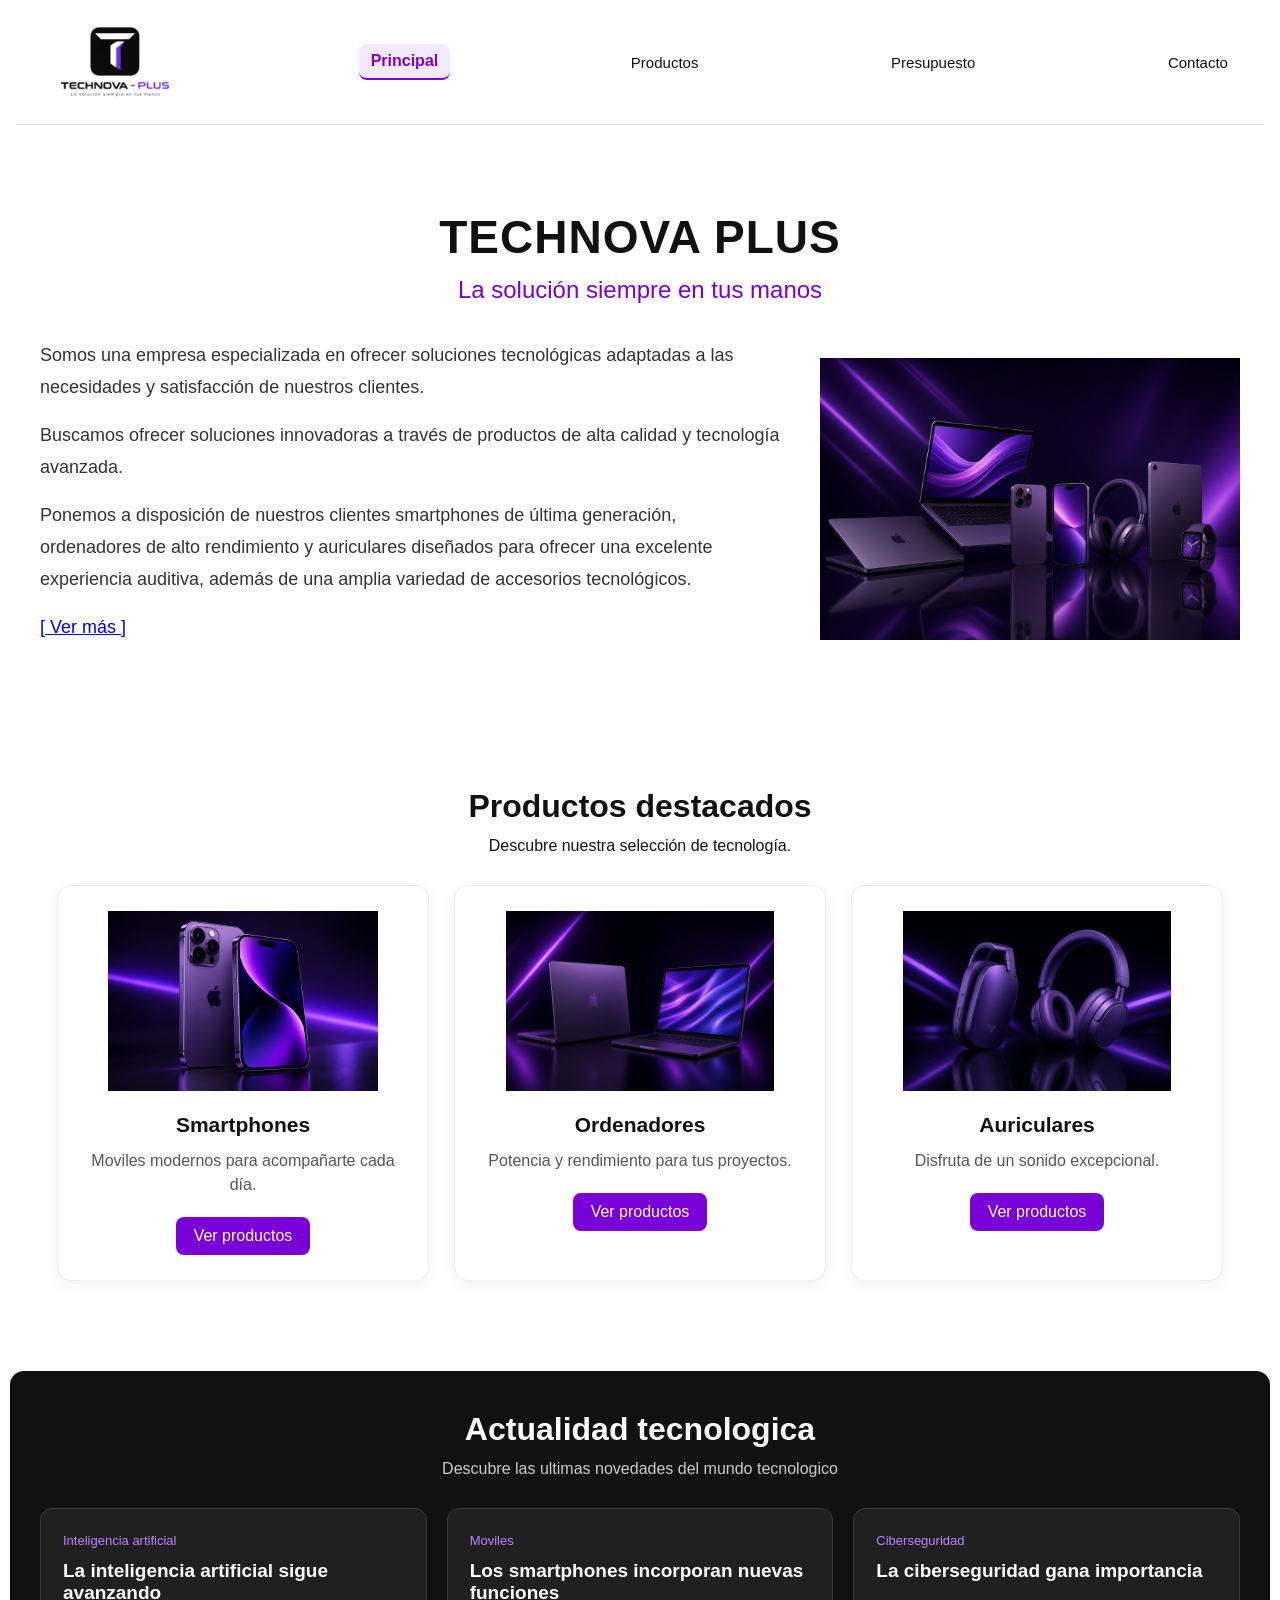
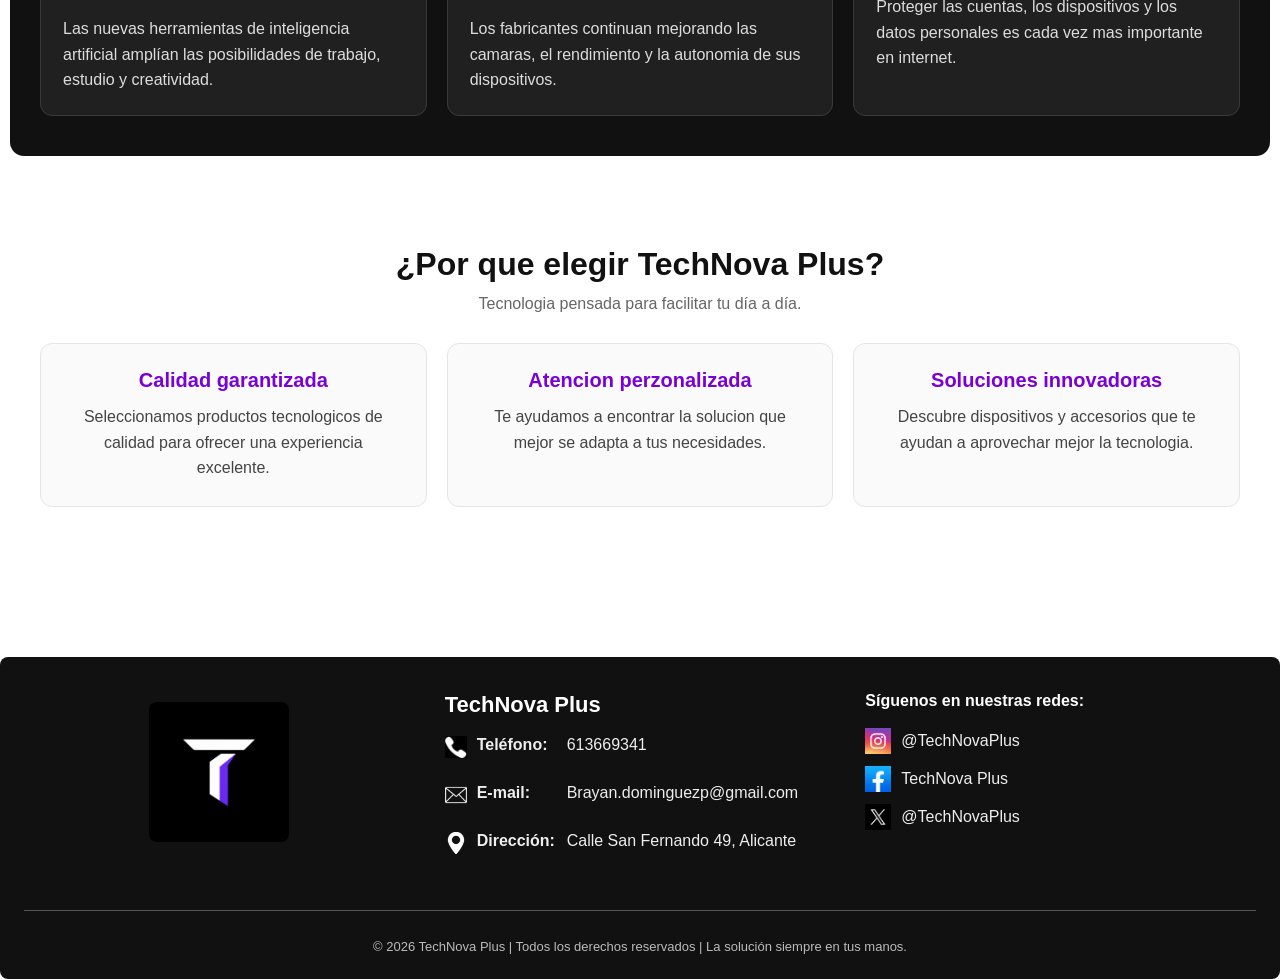
<file: index.html>
<!DOCTYPE html>
<html lang="es">
<head>
    <meta charset="UTF-8">
    <meta name="viewport" content="width=device-width, initial-scale=1.0">
    <link rel="stylesheet" href="./css/style.css">
    <!-- FAVICON -->
    <link rel="icon" type="image/png" href="./favicon/favicon-96x96.png" sizes="96x96" />
    <link rel="icon" type="image/svg+xml" href="./favicon/favicon.svg" />
    <link rel="shortcut icon" href="./favicon/favicon.ico" />
    <link rel="apple-touch-icon" sizes="180x180" href="./favicon/apple-touch-icon.png" />
    <link rel="manifest" href="./favicon/site.webmanifest" />
    <title>TechNova Plus</title>
</head>
<body>
    <header>
        <div class="head">
            <a href="./index.html"><img src="./images/image.png" alt="Logo" class="logo linea" width="1536px" height="1024px"></a>
                <a class="link linea active" href="#">Principal</a>
                <a class="link linea" href="./views/productos.html">Productos</a>
                <a class="link linea" href="./views/presupuesto.html">Presupuesto</a>
                <a class="contacto linea" href="./views/contacto.html">Contacto</a>
        </div>
    </header>
    <main>
        <div class="general">
            <div class="titulo">
                <h1>TECHNOVA PLUS</h1>
                <p>La solución siempre en tus manos</p>
            </div>
            <div class="box-uno">
                <div class="texto-inicio">
                    <p>
                        Somos una empresa especializada en ofrecer soluciones tecnológicas adaptadas a las necesidades y satisfacción de nuestros clientes.
                    </p>
                    <p>
                        Buscamos ofrecer soluciones innovadoras a través de productos de alta calidad y tecnología avanzada.
                    </p>
                    <p>
                        Ponemos a disposición de nuestros clientes smartphones de última generación, ordenadores de alto rendimiento y auriculares diseñados para ofrecer una excelente experiencia auditiva, además de una amplia variedad de accesorios tecnológicos.
                    </p>
                    <p>
                        <a href="./views/productos.html">[ Ver más ]</a>
                    </p>
                </div>
                <img src="./images/tarjetas-promociones/todoproductos.JPG" alt="imagen.compu" width="1168px" height="784px" id="compu">
            </div>
        </div>
        <section class="productos-destacados">
            <h2> Productos destacados </h2>
            <p class="subtitulo-producto"> Descubre nuestra selección de tecnología.</p>

            <div class="contenedor-productos">
                <article class="tarjeta-producto">
                    <img src="./images/tarjetas-promociones/smartphones.PNG" alt="Smartphone de última generación" width="1536px" height="1024px">
                    <h3>Smartphones</h3>
                    <p>Moviles modernos para acompañarte cada día.</p>
                    <a href="./views/productos.html">Ver productos</a>
                </article>

                <article class="tarjeta-producto">
                    <img src="./images/tarjetas-promociones/ordenadores.JPG" alt="Ordenador portatil" width="1168px" height="784">
                    <h3>Ordenadores</h3>
                    <p>Potencia y rendimiento para tus proyectos.</p>
                    <a href="./views/productos.html">Ver productos</a>
                </article>

                <article class="tarjeta-producto">
                    <img src="./images/tarjetas-promociones/auriculares.JPG" alt="Auriculares inalambricos" width="1168px" height="784">
                    <h3>Auriculares</h3>
                    <p>Disfruta de un sonido excepcional.</p>
                    <a href="./views/productos.html">Ver productos</a>
                </article>
            </div>
        </section>
        <!-- SECCION DE NOTICIAS TECNOLOGICAS-->
        <section class="noticias">
            <h2>Actualidad tecnologica</h2>
            <p class="subtitulo-noticias">Descubre las ultimas novedades del mundo tecnologico</p>
            <div id="contenedor-noticias">
                <p>Cargando noticias...</p>
            </div>
        </section>
        <!-- SECCION DE VENTAJAS DE TECHNOVA PLUS. -->
        <section class="ventajas">
            <h2>¿Por que elegir TechNova Plus?</h2>
            <p class="subtitulo-ventajas">Tecnologia pensada para facilitar tu día a día.</p>

            <div class="contenedor-ventajas">
                <article class="tarjeta-ventajas">
                    <h3> Calidad garantizada </h3>
                    <p> Seleccionamos productos tecnologicos de calidad para ofrecer una experiencia excelente.</p>
                </article>
                <article class="tarjeta-ventajas">
                    <h3> Atencion perzonalizada </h3>
                    <p> Te ayudamos a encontrar la solucion que mejor se adapta a tus necesidades.</p>
                </article>
                <article class="tarjeta-ventajas">
                    <h3> Soluciones innovadoras </h3>
                    <p> Descubre dispositivos y accesorios que te ayudan a aprovechar mejor la tecnologia.</p>
                </article>
            </div>
        </section>
    </main>
    <footer>
        <div class="pie">
            <div class="foot-up">
                <div class="izq">
                    <a href="./index.html"> <img src="./images/logo.PNG" alt="Logo" class="logo-footer" width="1254px" height="1254px"></a>
                </div>
                <div class="centro">
                    <ul  class="list-foot">
                        <li><h3>TechNova Plus</h3></li>
                        <li id="lista">
                            <a href="tel:613669341" class="glob">
                                <img src="./images/redes/telee.JPG" alt="telefono" class="logitos" width="1496px" height="1488px">
                                <h4 class="titu">Teléfono:</h4> 
                                <p class="parrafo">613669341</p>
                                
                            </a>
                        </li>
                        <li>
                            
                            <a href="mailto:brayan.dominguezp@gmail.com?subject=Consulta%20sobre%20productos&body=Hola,%20quiero%20más%20información." class="glob">
                                <img src="./images/redes/correo.webp" alt="e-mail" class="logitos" width="512px" height="512px">
                                <h4 class="titu">E-mail:</h4>
                                <p class="parrafo">Brayan.dominguezp@gmail.com</p>
                            </a> 
                        </li>
                        <li>
                            <a href="https://www.google.com/maps/place/C.+San+Fernando,+49,+03001+Alicante/@38.342463,-0.4889284,17z/data=!3m1!4b1!4m6!3m5!1s0xd6237b3653ea463:0x8f5c2384a99febe0!8m2!3d38.342463!4d-0.4863535!16s%2Fg%2F11q2nf20kf?entry=ttu&g_ep=EgoyMDI2MTAyMC4wIKXMDSoASAFQAw%3D%3D" class="glob">
                                <img src="./images/redes/ubi.webp"  alt="Direccion" class="logitos" width="349px" height="350px">
                                <h4 class="titu">Dirección:</h4> 
                                <p class="parrafo">Calle San Fernando 49, Alicante</p>
                            </a>
                        </li>
                    </ul>
                </div>
                <div class="redes">
                    <ul class="list-foot">
                        <li> <h4>Síguenos en nuestras redes: </h4></li>
                        <li> 
                            <a href="https://Instagram.com" class="glob">
                                <img src="./images/redes/ig.png" alt="Instagram" class="logitos-dos" width="225px" height="225px"> 
                                <p class="count">@TechNovaPlus</p>
                            </a> 
                        </li>
                        <li> 
                            <a href="https://Facebook.com" class="glob"> 
                                <img src="./images/redes/face.png" alt="Facebook" class="logitos-dos" width="225px" height="224px">
                                <p class="count">TechNova Plus </p> 
                            </a>  
                        </li>
                        <li> 
                            <a href="https://x.com" class="glob"> 
                                <img src="./images/redes/x.png" alt="X" class="logitos-dos" width="225px" height="225px">
                                <p class="count">@TechNovaPlus</p>
                            </a>  
                        </li>
                    </ul>
                </div>
            </div>
            <div class="foot-down">
                <p >© 2026 TechNova Plus | Todos los derechos reservados | La solución siempre en tus manos.</p>
            </div>
        </div>
    </footer>   
    <script src="./js/pag-index.js"></script>
</body>
</html>
</file>
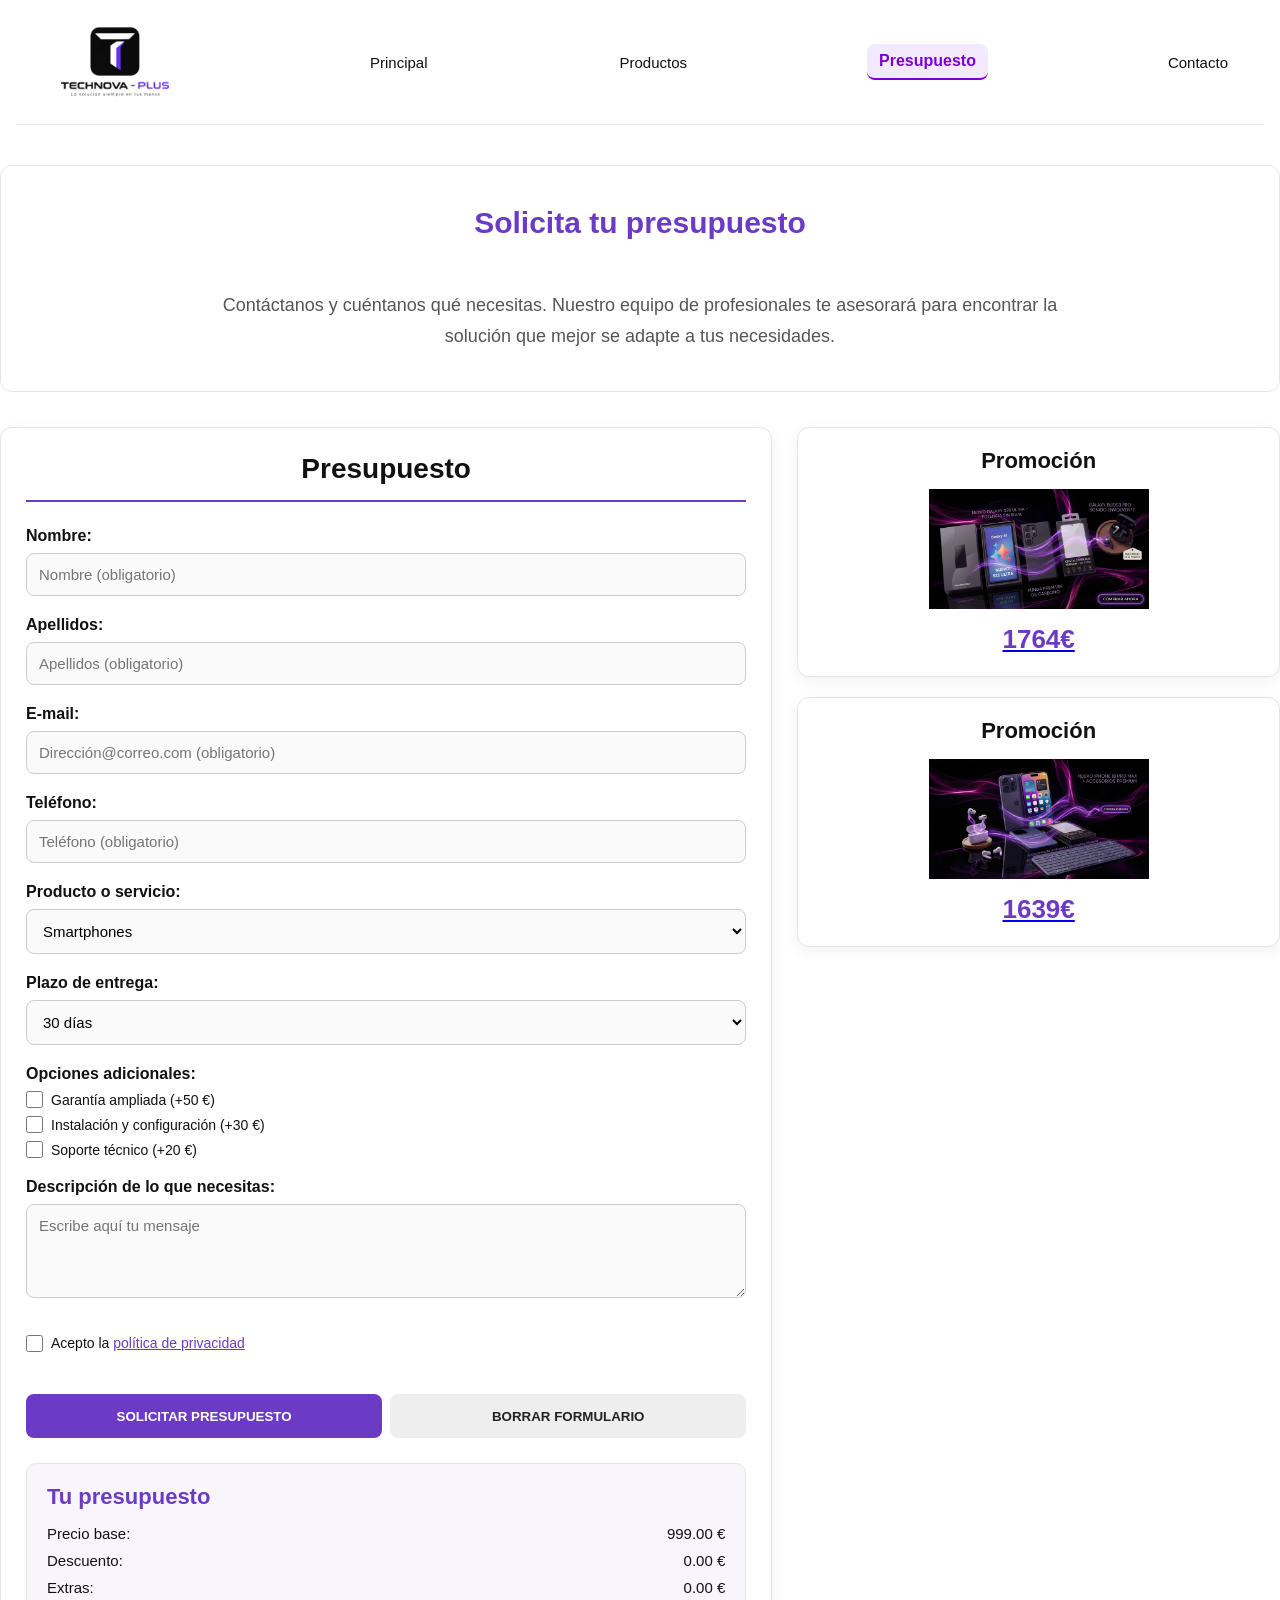
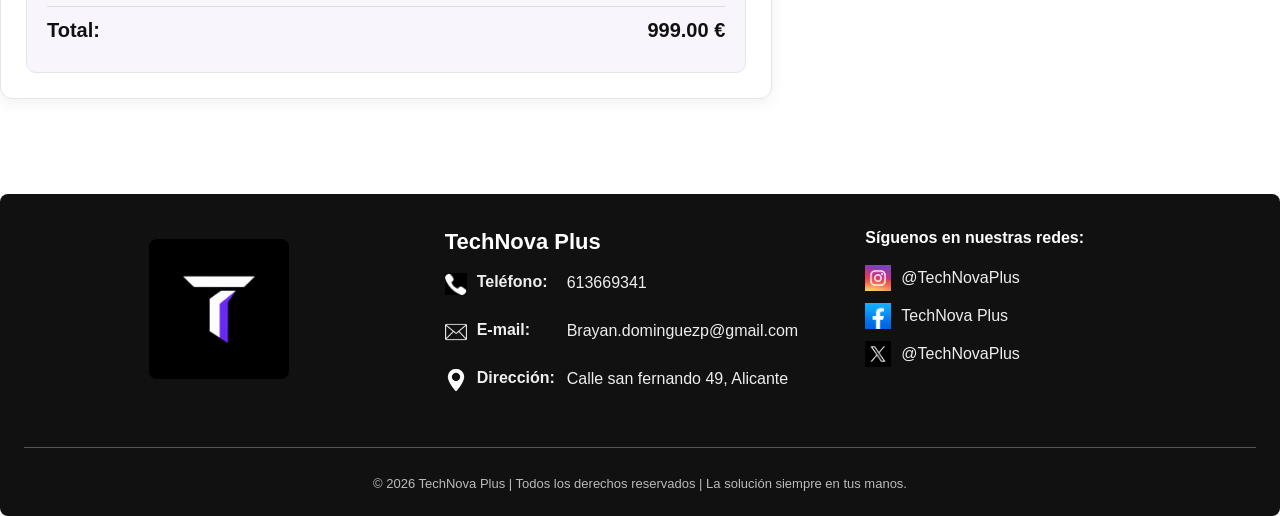
<file: views/presupuesto.html>
<!DOCTYPE html>
<html lang="es">
<head>
    <meta charset="UTF-8">
    <meta name="viewport" content="width=device-width, initial-scale=1.0">
    <link rel="stylesheet" href="../css/style.css">
    <!-- FAVICON -->
    <link rel="icon" type="image/png" href="../favicon/favicon-96x96.png" sizes="96x96" />
    <link rel="icon" type="image/svg+xml" href="../favicon/favicon.svg" />
    <link rel="shortcut icon" href="../favicon/favicon.ico" />
    <link rel="apple-touch-icon" sizes="180x180" href="../favicon/apple-touch-icon.png" />
    <link rel="manifest" href="../favicon/site.webmanifest" />
    <title>Presupuesto</title>
</head>
<body>
    <header>
        <div class="head">
            <a href="../index.html"> <img src="../images/image.png" alt="Logo" class="logo linea" width="1536px" height="1024px"></a>
            <a class="link linea" href="../index.html">Principal</a>
            <a class="link linea" href="../views/productos.html">Productos</a>
            <a class="link linea active" href="#">Presupuesto</a>
            <a class="contacto linea" href="../views/contacto.html">Contacto</a>
        </div>
    </header>
    <main>
        <div class="pres-uno">
            <div id="soli"><h2>Solicita tu presupuesto</h2> </div>
            <div id="text">Contáctanos y cuéntanos qué necesitas. Nuestro equipo de profesionales te asesorará para encontrar la solución que mejor se adapte a tus necesidades.
            </div>
        </div>
        <div class="gen-pres">
            <div class="pres-for">
                <h2> Presupuesto</h2>
                <form id="formu" name="formu" action="https://formsubmit.co/brayan.dominguezp@gmail.com" method="post" target="_self">
                    <ul>
                        <li>
                            <label for="name"> Nombre: </label>
                            <input type="text" name="name" id="name" placeholder="Nombre (obligatorio)" pattern="[A-Z a-z]{3,25}" title="Escriba solo letras entre 3 y 25 caracteres" required>
                        </li>
                        <li>
                            <label for="apellidos"> Apellidos: </label>
                            <input type="text" name="apellidos" id="apellidos" placeholder="Apellidos (obligatorio)" pattern="[A-Z a-zÁÉÍÓÚaéíóúÑñ]{3,25}" maxlength="40" title="Escriba sus apellidos usando solo letras entre 3 y 40 caracteres" required>
                        </li>
                        <li>
                            <label for="correo"> E-mail: </label>
                            <input type="text" name="correo" id="correo" placeholder="Dirección@correo.com (obligatorio)" pattern="[a-zA-Z0-9_-.]+@[a-z0-9.-_]+\.[a-z]{2,4}" title="Escriba su correo electrónico" required>
                        </li>
                        <li>
                            <label for="tel"> Teléfono: </label>
                            <input type="text" name="tel" id="tel" placeholder="Teléfono (obligatorio)" pattern="[0-9]{9}" title="Escriba solo 9 numeros de su telefono movil" required>
                        </li>
                        <li>
                            <label for="producto"> Producto o servicio: </label>
                            <select name="producto" id="producto" >
                                <option value="Smartphones">Smartphones</option>
                                <option value="Portatiles">Portátiles</option>
                                <option value="Ordenadores">Ordenadores</option>
                                <option value="Auriculares">Auriculares</option>
                                <option value="Accesorios">Accesorios</option>
                            </select>
                        </li>
                        <li>
                            <label for="plazo"> Plazo de entrega: </label>
                            <select name="plazo" id="plazo">
                                <option value="1">30 días</option>
                                <option value="2">60 días</option>
                                <option value="3">90 días</option>
                            </select>
                        </li>
                        <li>
                            <label> Opciones adicionales:</label>
                            <div>
                                <input type="checkbox" id="garantia" name="extras" value="50">
                                <label for="garantia"> Garantía ampliada (+50 €)</label>
                            </div>
                            <div>
                                <input type="checkbox" id="instalacion" name="extras" value="30">
                                <label for="instalacion"> Instalación y configuración (+30 €)</label>
                            </div>
                            <div>
                                <input type="checkbox" id="soporte" name="extras" value="20">
                                <label for="soporte"> Soporte técnico (+20 €)</label>
                            </div>
                        </li>
                        <li>
                            <label for="descripcion"> Descripción de lo que necesitas: </label>
                            <textarea rows=4 id="descripcion" name="descripcion" placeholder="Escribe aquí tu mensaje "></textarea>
                        </li>
                        <!-- Checkbox de Política de Privacidad -->
                        <li>
                            <div class="privacidad">
                                <input type="checkbox" id="privacidad" name="privacidad" required>
                                <label for="privacidad">Acepto la <a href="" target="_blank">política de privacidad</a></label>
                            </div>
                        </li>
                        
                        <li class="buttons">
                            <button type="submit" id="submitt"> SOLICITAR PRESUPUESTO</button>
                            <button type="reset" id="resett" > BORRAR FORMULARIO</button>
                        </li>
                    </ul>
                    <div id="resultado-presupuesto" aria-live="polite">
                        <h3> Tu presupuesto</h3>
                        <p>Precio base: <span id="precio-base"> 0€ </span></p>
                        <p>Descuento: <span id="descuento"> 0€ </span></p>
                        <p> Extras: <span id="precio-extras"> 0€ </span></p>
                        <p class="total-presupuesto"> Total:  <span id="precio-total"> 0€ </span> </p>
                    </div>
                </form>
            </div>
            <div class="pres-ima">
                <div class="ima">
                    <h2> Promoción </h2>
                    <a href="../views/contacto.html">
                        <img src="../images/promos/promo-s26.jpg" alt="promos" width="1408px" height="768px">
                        <h3> 1764€</h3>
                    </a>
                </div>
                <div class="ima">
                    <h2> Promoción </h2>
                    <a href="../views/contacto.html">
                        <img src="../images/promos/promo-18max.jpg" alt="promos" width="1408px" height="768px">
                        <h3> 1639€</h3>
                    </a>
                </div>
            </div>
        </div>
    </main>
    <footer>
        <div class="pie">
            <div class="foot-up">
                <div class="izq">
                    <a href="../index.html"> <img src="../images/logo.PNG" alt="Logo" class="logo-footer" width="1254px" height="1254px"></a>
                </div>
                <div class="centro">
                    <ul  class="list-foot">
                        <li><h3>TechNova Plus</h3></li>
                        <li id="lista">
                            <a href="613669341" class="glob">
                                <img src="../images/redes/telee.JPG" alt="telefono" class="logitos" width="1496px" height="1488px">
                                <h4 class="titu">Teléfono:</h4> 
                                <p class="parrafo">613669341</p>
                                
                            </a>
                        </li>
                        <li>
                            
                            <a href="mailto:brayan.dominguezp@gmail.com?subject=Consulta%20sobre%20productos&body=Hola,%20quiero%20más%20información." class="glob">
                                <img src="../images/redes/correo.webp" alt="e-mail" class="logitos" width="512px" height="512px">
                                <h4 class="titu">E-mail:</h4>
                                <p class="parrafo">Brayan.dominguezp@gmail.com</p>
                            </a> 
                        </li>
                        <li>
                            <a href="https://www.google.com/maps/place/C.+San+Fernando,+49,+03001+Alicante/@38.342463,-0.4889284,17z/data=!3m1!4b1!4m6!3m5!1s0xd6237b3653ea463:0x8f5c2384a99febe0!8m2!3d38.342463!4d-0.4863535!16s%2Fg%2F11q2nf20kf?entry=ttu&g_ep=EgoyMDI2MTAyMC4wIKXMDSoASAFQAw%3D%3D" class="glob">
                                <img src="../images/redes/ubi.webp"     alt="Dirección" class="logitos" width="349px" height="350px">
                                <h4 class="titu">Dirección:</h4> 
                                <p class="parrafo">Calle san fernando 49, Alicante</p>
                            </a>
                        </li>
                    </ul>
                </div>
                <div class="redes">
                    <ul class="list-foot">
                        <li> <h4>Síguenos en nuestras redes: </h4></li>
                        <li> 
                            <a href="https://Instagram.com" class="glob">
                                <img src="../images/redes/ig.png" alt="Instagram" class="logitos-dos" width="225px" height="225px"> 
                                <p class="count">@TechNovaPlus</p>
                            </a> 
                        </li>
                        <li> 
                            <a href="https://Facebook.com" class="glob"> 
                                <img src="../images/redes/face.png" alt="Facebook" class="logitos-dos" width="225px" height="224px">
                                <p class="count">TechNova Plus</p> 
                            </a>  
                        </li>
                        <li> 
                            <a href="https://x.com" class="glob"> 
                                <img src="../images/redes/x.png" alt="X" class="logitos-dos" width="225px" height="225px">
                                <p class="count">@TechNovaPlus</p>
                            </a>  
                        </li>
                    </ul>
                </div>
            </div>
            <div class="foot-down">
                <p >© 2026 TechNova Plus | Todos los derechos reservados | La solución siempre en tus manos.</p>
            </div>
        </div>
    </footer> 
    <script src="../js/pag-presupuestos.js"></script>  
</body>
</html>
</file>
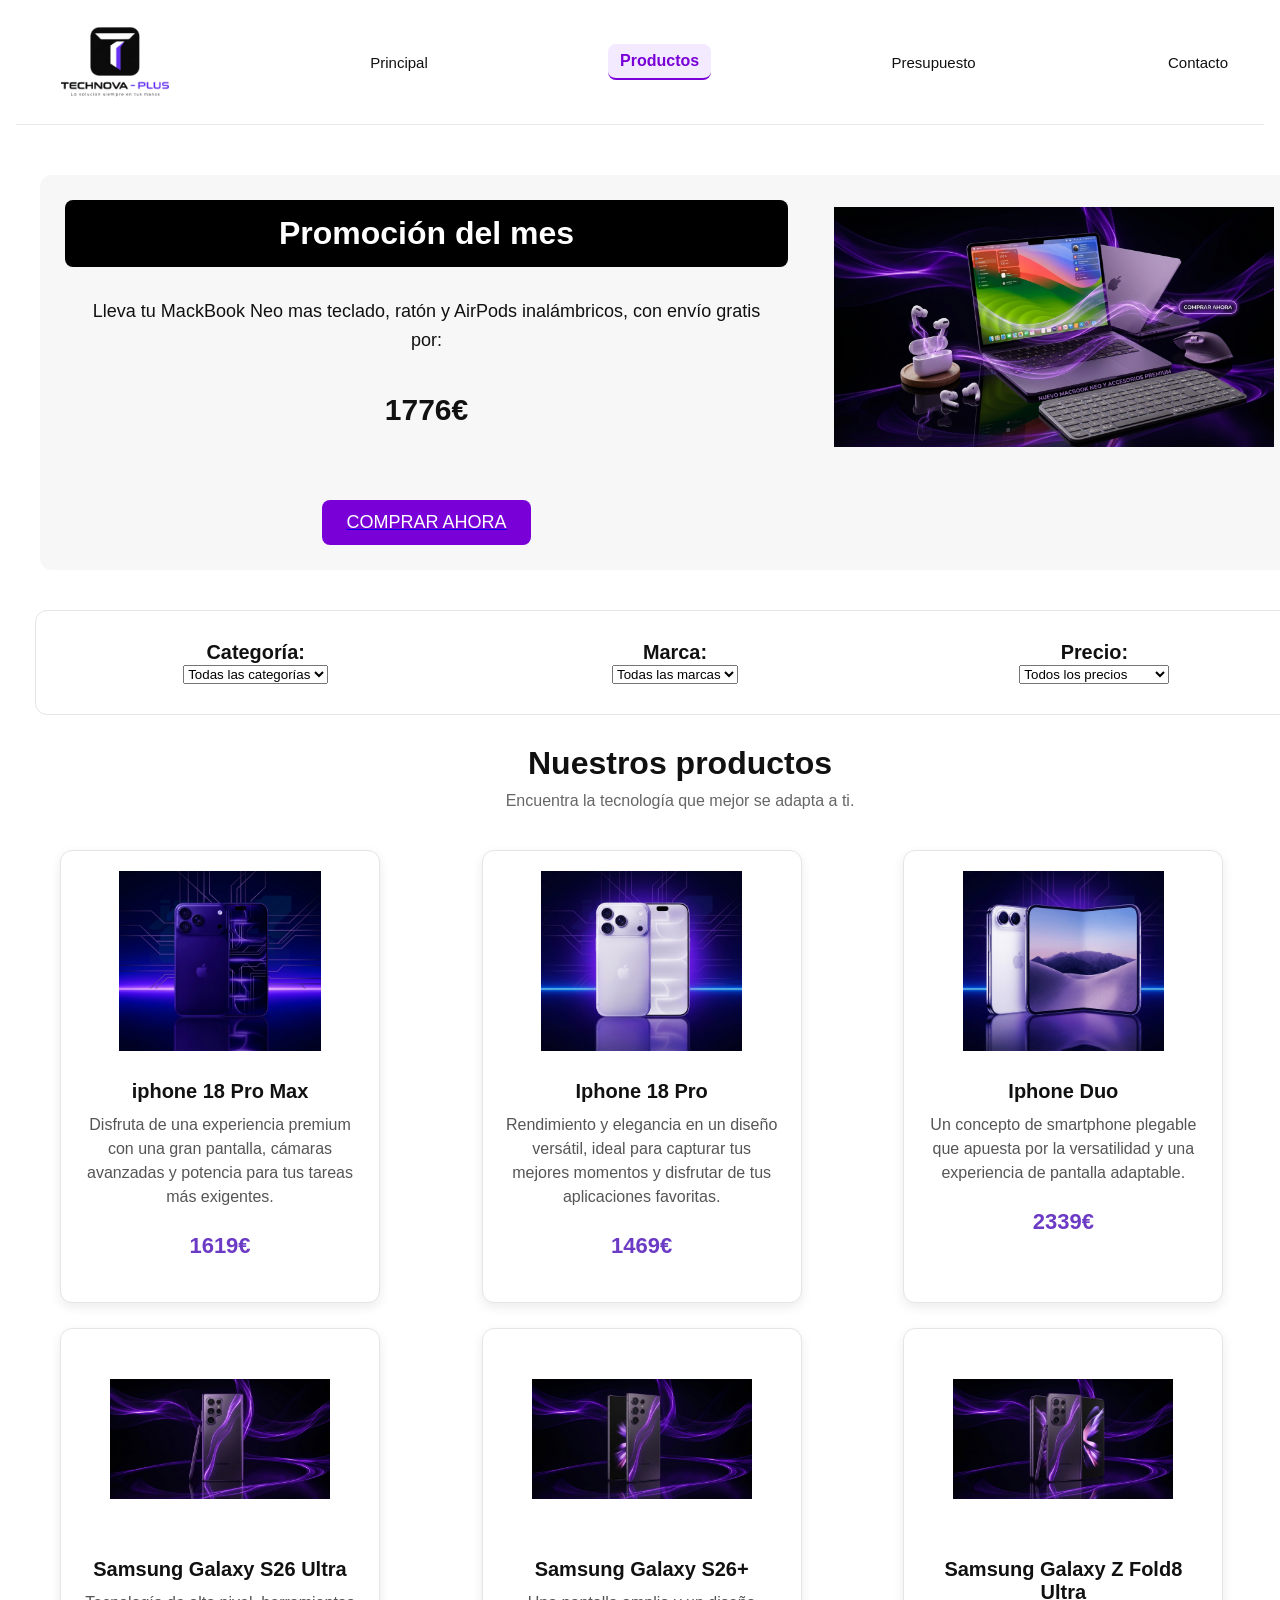
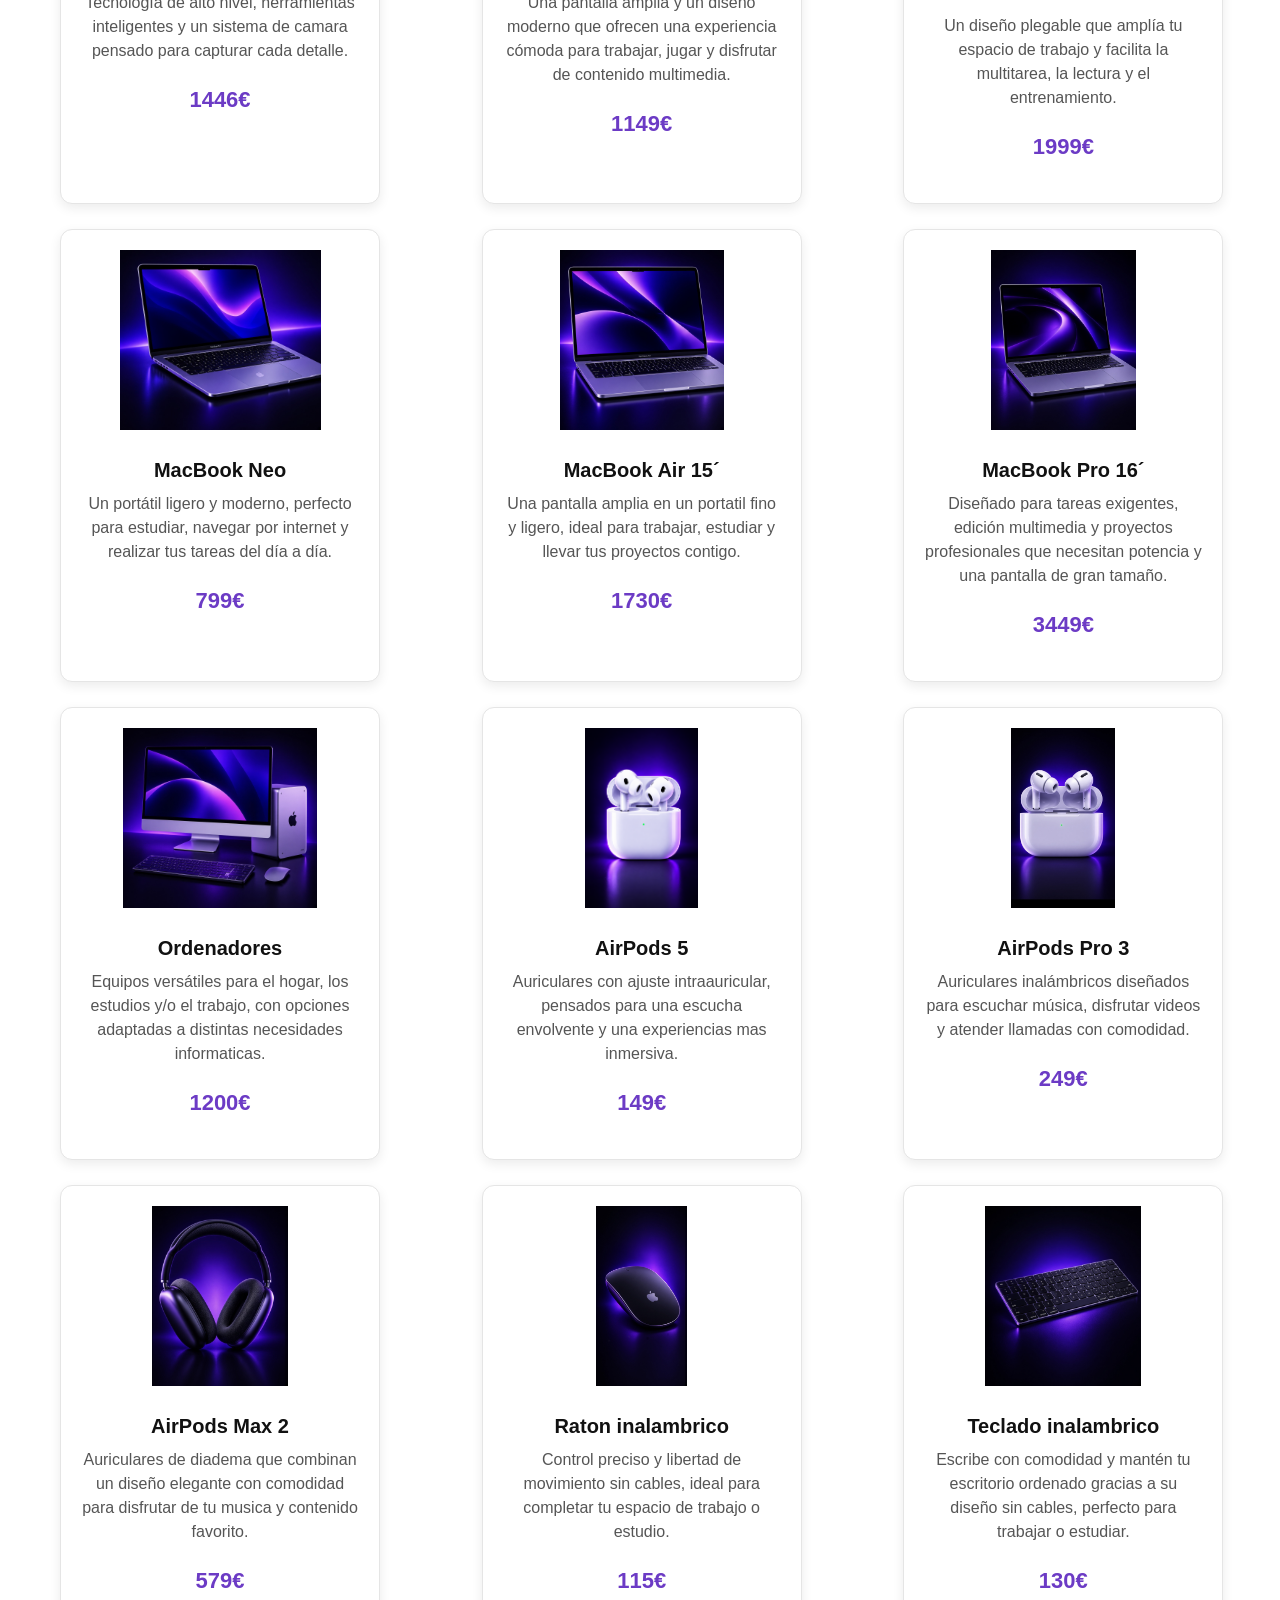
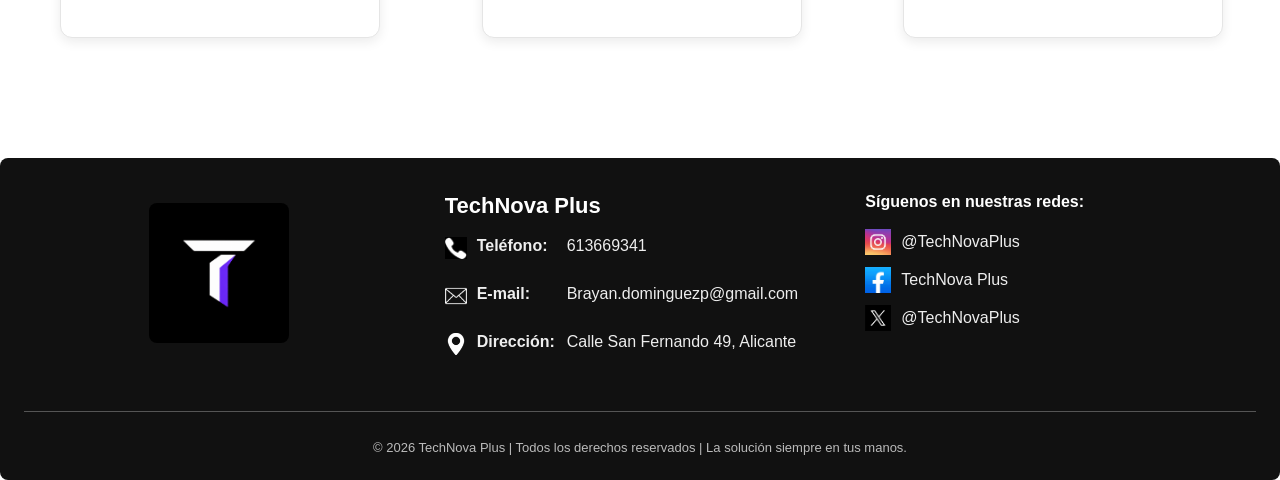
<file: views/productos.html>
<!DOCTYPE html>
<html lang="es">
<head>
    <meta charset="UTF-8">
    <meta name="viewport" content="width=device-width, initial-scale=1.0">
    <link rel="stylesheet" href="../css/style.css">
    <!-- FAVICON -->
    <link rel="icon" type="image/png" href="../favicon/favicon-96x96.png" sizes="96x96" />
    <link rel="icon" type="image/svg+xml" href="../favicon/favicon.svg" />
    <link rel="shortcut icon" href="../favicon/favicon.ico" />
    <link rel="apple-touch-icon" sizes="180x180" href="../favicon/apple-touch-icon.png" />
    <link rel="manifest" href="../favicon/site.webmanifest" />
    <title>Productos</title>
</head>
<body>
    <header>
        <div class="head">
            <a href="../index.html"> <img src="../images/image.png" alt="Logo" class="logo linea" width="1536px" height="1024px"></a>
            <a class="link linea" href="../index.html">Principal</a>
            <a class="link linea active" href="#">Productos</a>
            <a class="link linea" href="../views/presupuesto.html">Presupuesto</a>
            <a class="contacto linea" href="../views/contacto.html">Contacto</a>
        </div>
    </header>
    <main>
        <div class="cuerpo">
            <div class="promo">
                <div class="mes">
                    <h1 id="oferta"> Promoción del mes</h1>
                    <p> Lleva tu MackBook Neo mas teclado, ratón y AirPods inalámbricos, con envío gratis por:</p>
                    <h2 id="precio">  1776€ </h2>
                </div>
                <div class="enlace">
                    <a href="../views/contacto.html"> 
                        <img src="../images/promos/promoprinc.jpg" alt="promocion-principal" width="1408px" height="768px">
                    </a>
                </div>
                <div class="compra">
                    <a href="../views/contacto.html"><p>Comprar ahora</p> </a>
                </div>
            </div>
            <div class="filtro">
                <div class="catego">
                    <label for="filtro-categoria">
                        <h3>Categoría:</h3>
                    </label>
                    <select name="categoria" id="filtro-categoria">
                        <option value="Todos">Todas las categorías</option>
                        <option value="Smartphones">Smartphones</option>
                        <option value="Portatiles">Portátiles</option>
                        <option value="Ordenadores">Ordenadores</option>
                        <option value="Auriculares">Auriculares</option>
                        <option value="Accesorios">Accesorios</option>
                    </select>
                </div>
                <div class="items">
                    <label for="filtro-marca">
                        <h3>Marca:</h3>
                    </label>
                    <select name="marca" id="filtro-marca">
                        <option value="Todas">Todas las marcas</option>
                        <option value="Apple">Apple</option>
                        <option value="Samsung">Samsung</option>
                        <option value="Huawei">Huawei</option>
                        <option value="Xiaomi">Xiaomi</option>
                        <option value="Otras marcas">Otras marcas</option>
                    </select>
                </div>
                <div class="pago">
                    <label for="filtro-precio">
                        <h3>Precio:</h3>
                    </label>
                    <select name="precio" id="filtro-precio">
                        <option value="Todos">Todos los precios</option>
                        <option value="0-200">De 0 € a 200 €</option>
                        <option value="200-400">De 200 € a 400 €</option>
                        <option value="400-600">De 400 € a 600 €</option>
                        <option value="600-mas">De 600 € en adelante</option>
                    </select>
                </div>
            </div>
            <section class="galeria-productos">
                <h3> Nuestros productos </h3>
                <p class="subtitulo-galeria"> Encuentra la tecnología que mejor se adapta a ti.</p>
                <div class="prod" id="contenedor-productos">
                    <p>Cargando productos...</p>
                </div>
            </section>
        </div>        
    </main>
    <footer>
        <div class="pie">
            <div class="foot-up">
                <div class="izq">
                    <a href="../index.html"> <img src="../images/logo.PNG" alt="Logo" class="logo-footer" width="1254px" height="1254px"></a>
                </div>
                <div class="centro">
                    <ul  class="list-foot">
                        <li><h3>TechNova Plus</h3></li>
                        <li id="lista">
                            <a href="613669341" class="glob">
                                <img src="../images/redes/telee.JPG" alt="teléfono" class="logitos" width="1496px" height="1488px">
                                <h4 class="titu">Teléfono:</h4> 
                                <p class="parrafo">613669341</p>
                                
                            </a>
                        </li>
                        <li>
                            
                            <a href="mailto:brayan.dominguezp@gmail.com?subject=Consulta%20sobre%20productos&body=Hola,%20quiero%20más%20información." class="glob">
                                <img src="../images/redes/correo.webp" alt="e-mail" class="logitos" width="512px" height="512px">
                                <h4 class="titu">E-mail:</h4>
                                <p class="parrafo">Brayan.dominguezp@gmail.com</p>
                            </a> 
                        </li>
                        <li>
                            <a href="https://www.google.com/maps/place/C.+San+Fernando,+49,+03001+Alicante/@38.342463,-0.4889284,17z/data=!3m1!4b1!4m6!3m5!1s0xd6237b3653ea463:0x8f5c2384a99febe0!8m2!3d38.342463!4d-0.4863535!16s%2Fg%2F11q2nf20kf?entry=ttu&g_ep=EgoyMDI2MTAyMC4wIKXMDSoASAFQAw%3D%3D" class="glob">
                                <img src="../images/redes/ubi.webp"     alt="Direccion" class="logitos" width="349px" height="350px">
                                <h4 class="titu">Dirección:</h4> 
                                <p class="parrafo">Calle San Fernando 49, Alicante</p>
                            </a>
                        </li>
                    </ul>
                </div>
                <div class="redes">
                    <ul class="list-foot">
                        <li> <h4>Síguenos en nuestras redes: </h4></li>
                        <li> 
                            <a href="https://Instagram.com" class="glob">
                                <img src="../images/redes/ig.png" alt="Instagram" class="logitos-dos" width="225px" height="225px"> 
                                <p class="count">@TechNovaPlus</p>
                            </a> 
                        </li>
                        <li> 
                            <a href="https://Facebook.com" class="glob"> 
                                <img src="../images/redes/face.png" alt="Facebook" class="logitos-dos" width="225px" height="224px">
                                <p class="count">TechNova Plus</p>
                            </a>  
                        </li>
                        <li> 
                            <a href="https://x.com" class="glob"> 
                                <img src="../images/redes/x.png" alt="X" class="logitos-dos" width="225px" height="225px">
                                <p class="count">@TechNovaPlus</p>
                            </a>  
                        </li>
                    </ul>
                </div>
            </div>
            <div class="foot-down">
                <p >© 2026 TechNova Plus | Todos los derechos reservados | La solución siempre en tus manos.</p>
            </div>
        </div>
    </footer>
    <script src="../js/pag-productos.js"></script>
</body>
</html>
</file>
<file: css/style.css>
/* --------------------------------------------------------------------------------------------------------------------------------------------------------------------------------- ESTILOS GENERALES  [base64]*/

/* Eliminacion de los ajustes de la pagina*/
*{
    padding: 0;
    margin: 0;
}

/* Ajustes generales de toda la pagina*/
html, body{
	margin:0;
	width:100%;
    min-height: 100%;
}

/* Ajustes generales de todo el cuerpo de la pagina*/
body{
    background-color: #ffffff;
    color: #111111;
    font-family: Arial, Helvetica, sans-serif;
	display: flex;
    flex-direction: column;
    min-height: 100vh;
}


/* -------------------------------------------------------------------------------------------------------------------------------------------------------------------------------- ESTILOS HEADER ------------------------------------------------------------------------------------------------------------------------------------------------------------------------------------ */  

/* Ajuste general del header del cuerpo */
header {
    position: sticky;
    top: 0;
    z-index: 1000;
    background-color: #ffffff;
}

/* Diseño general de la cabecera */
.head{
    max-width: 1200px;
    min-height: 100px;
    margin: 0 auto;
    padding: 12px 24px;
    display: flex;
    align-items: center;
    justify-content: space-between;
    gap: 12px;
    background-color: #ffffff;
    border-bottom: 1px solid #e8e8e8;
}

/* Modificacion del logo */
.logo{
    display: block;
    width: 150px;
    height: auto;
    float: none;
    border: none;
    border-radius: 0;
}

/* Enlaces del menu*/
.linea{
    float: none;
}


/* Ajuste de menu */
.link, .contacto{
    display: inline-block;
    margin: 0;
    padding: 8px 12px;
    border: none;
    border-radius: 8px;
    color: #111111;
    font-size: 15px;
    text-decoration: none;
    text-shadow: none;
    transition:  color 0.2s ease, background-color 0.2s ease;
}

/* Efecto de pasar el raton*/
.link:hover, .contacto:hover{
    color: #7900d6;
    background-color: #f4eaff;
}

/* Creacion de boton al estar activo */
.active{
    color: #7900d6;
    font-size: 16px;
    font-weight: bold;
    background-color: #f4eaff;
    text-decoration: none;
    border-bottom: 2px solid #7900d6;
}

/* -------------------------------------------------------------------------------------------------------------------------------------------------------------------------------- ESTILOS MAIN PAGINA PRINCIPAL  ------------------------------------------------------------------------------------------------------------------------------------------------------------------------------------ */ 

/* Estilo general del div principal del main*/
main{
    flex: 1;
}
.general{
    max-width: 1200px;
    margin: 45px auto;
    padding: 40px 30px;
    background-color: #ffffff;
}

/* Diseño general del titulo*/
.titulo{
    text-align: center;
    margin: 0 auto 35px;
    max-width: 750px;
}

/* Ajuste de tamaño de letra del titulo */
.titulo h1{
    font-size: 46px;
    font-weight: 700;
    letter-spacing: 1px;
    color: #111111;
}

/* Ajuste de tamaño de letra del parrafo */
.titulo p{
    margin-top: 12px;
    font-size: 24px;
    color: #7900d6;
}

/* Diseño de caja  */
.box-uno{
    display: flex;
    align-items: center;
    justify-content: space-between;
    gap: 40px;
    font-size: 18px;
}

/* Contenedor de textos*/
.texto-inicio{
    flex: 1;
}

/* Edicion de parrafos */
.box-uno p{
    line-height: 1.8;
    margin-bottom:  15px;
    color: #333333;
}

/* Ajuste de imagen de inicio*/
.box-uno #compu{
    width: 40%;
    max-width: 420px;
    height: auto;
    object-fit: contain;
}

/*------ PRODUCTOS DESTACADOS ---------------*/

/* Diseño general de los productos destacados*/
.productos-destacados{
    max-width: 1200px;
    margin: 50px auto;
    padding: 40px 30px;
    text-align: center;
}

/* Titulo de productos destacados*/
.productos-destacados h2{
    font-size: 32px;
    margin-bottom: 12px;
    color: #111111;
}

/* Diseño de subtitulos de productos destacados*/
.subtitulo-productos{
    color: #666666;
    font-size: 17px;
    margin-bottom: 35px;
}

/* Ajuste del contenedor de productos destacados*/
.contenedor-productos{
    margin-top: 30px;
    display: flex;
    justify-content: center;
    gap: 25px;
    flex-wrap: wrap;
}

/* Edicion general de las tarjetas de productos destacados*/
.tarjeta-producto{
    flex: 1;
    min-width: 220px;
    max-width: 320px;
    padding: 25px;
    border: 1px solid #eeeeee;
    border-radius: 14px;
    background-color: #ffffff;
    box-shadow: 0 4px 15px rgba(0, 0, 0, 0.06);
}

/* Ajuste de imagen*/
.tarjeta-producto img{
    width: 100%;
    height: 180px;
    object-fit: contain;
    margin-bottom: 18px;
}

/* Ajuste del titulo*/
.tarjeta-producto h3{
    margin-bottom: 12px;
    font-size: 21px;
}

/* Ajuste de la descripcion*/
.tarjeta-producto p {
    margin-bottom: 20px;
    color: #555555;
    line-height: 1.5;
}

/* Ajuste del boton*/
.tarjeta-producto a{
    display: inline-block;
    padding: 10px 18px;
    background-color: #7900d6;
    color: #ffffff;
    text-decoration: none;
    border-radius: 8px;
}

/* Diseño al pasar el raton por encima del boton*/
.tarjeta-producto a:hover{
    background-color: #5900a0;
}

/*------ NOTICIAS TECNOLOGICAS ---------------*/

/* Diseño general de nuestras noticias*/
.noticias {
    max-width: 1200px;
    margin: 50px auto;
    padding: 40px 30px;
    background-color: #111111;
    color: #ffffff;
    border-radius: 14px;
}

/* Diseño del titulo*/
.noticias h2{
    margin-bottom: 12px;
    font-size: 32px;
    text-align: center;
}

/* Diseño de la descripción*/
.subtitulo-noticias {
    margin-bottom: 30px;
    color: #cccccc;
    text-align: center;
}

/* Edicion de los div del contenedor de las noticias*/
#contenedor-noticias {
    display: grid;
    grid-template-columns: repeat(auto-fit, minmax(220px, 1fr));
    gap: 20px;
}

/* Diseño de las tarjetas de las noticias*/
.tarjeta-noticia {
    padding: 22px;
    background-color: #202020;
    border: 1px solid #393939;
    border-radius: 12px;
}

/* Edicion de la categoria de las tarjetas*/
.tarjeta-noticia span{
    display: inline-block;
    margin-bottom: 12px;
    color: #bd83ff;
    font-size: 13px;
}

/* Edicion de los titulos de las tarjetas*/
.tarjeta-noticia h3 {
    margin-bottom: 12px;
    font-size: 19px;
}

/* Edicion de los parrafos de las tarjetas*/
.tarjeta-noticia p{
    color: #dddddd;
    line-height: 1.6;
}

/*------ VENTAJAS DE TECHNOVA PLUS ---------------*/

/* Diseño general de nuestras ventajas*/
.ventajas {
    max-width: 1200px;
    margin: 50px auto;
    padding: 40px 30px;
    text-align: center;
    background-color: #ffffff;
    color: #111111;
}

/* Diseño del titulo*/
.ventajas h2{
    margin-bottom: 12px;
    font-size: 32px;
}

/* Diseño de la descripción*/
.subtitulo-ventajas{
    margin-bottom: 30px;
    color: #666666;
}

/* Edicion de los div del contenedor de las ventajas*/
.contenedor-ventajas{
    display: grid;
    grid-template-columns: repeat(auto-fit, minmax(220px, 1fr));
    gap: 20px;
}

/* Diseño de las tarjetas de las ventajas*/
.tarjeta-ventajas{
    padding: 25px;
    border: 1px solid #e5e5e5;
    border-radius: 12px;
    background-color: #fafafa;
    transition: transform 0.2s ease, border-color 0.2s ease;
}

/* Diseño al pasar el raton de las tarjetas de las ventajas*/
.tarjeta-ventajas:hover{
    transform: translateY(-4px);
    border-color: #7900d6;
}

/* Edicion de los titulos de las tarjetas de ventajas*/
.tarjeta-ventajas h3{
    margin-bottom: 12px;
    color: #7900d6;
    font-size: 20px;
}

/* Edicion de los parrafos de las tarjetas de ventajas*/
.tarjeta-ventajas p{
    line-height: 1.6;
    color: #444444;
}

/* -------------------------------------------------------------------------------------------------------------------------------------------------------------------------------- ESTILOS MAIN PAGINA PRODUCTOS ------------------------------------------------------------------------------------------------------------------------------------------------------------------------------------ */ 

/* Diseño general del div general*/
.cuerpo{
    width: 100%;
    margin-top: 50px;
    box-sizing: border-box;
}

/* Promocion del mes general*/
.promo{
    display: grid;
    grid-template-columns: 1.5fr 1fr;
    align-items: center;
    gap: 25px;
    width: 100%;
    padding: 25px;
    margin: 0 40px 40px 40px;
    box-sizing: border-box;
    border-radius: 12px;
    background-color: #f7f7f7;
}

/* Diseño del apartado del div general */
.mes{
    width: 100%;
    height: auto;
    margin: 0;
    border: none;
    box-sizing: border-box;
}

/* Edicion del titulo */
#oferta{
    background-color: #000000;
    color: #ffffff;
    text-align: center;
    font-size: 32px;
    padding: 15px;
    margin: 0 0 20px;
    border-radius: 8px;
}

/* Ajuste de la descripcion*/
.mes p{
    width: 100%;
    box-sizing: border-box;
    text-align: center;
    font-size: 18px;
    line-height: 1.6;
    margin: 0;
    padding: 10px;
    border: none;
}

/* Diseño del precio*/
#precio{
    width: fit-content;
    margin: 20px auto ;
    padding: 8px 20px;
    box-sizing: border-box;
    text-align: center ;
    font-size: 30px;
    font-weight: bold;
    border: none;
    border-radius: 8px;
}

/* Ajuste del contenedor de la imagen*/
.enlace{
    width: 100%;
    height: 240px;
    margin: 0;
    border: none;
    box-sizing: border-box;
}

/* Edicion de la imagen*/
.enlace img{
    width: 100%;
    height: 100%;
    object-fit: contain;
    border-radius: 8px;
}

/* Ajuste del boton de compra*/
.compra{
    display: block;
    width: fit-content;
    margin: 20px auto 0;
    padding: 12px 24px;
    float: none;
    border: none;
    border-radius: 8px;
    background-color: #7900d6;
    color: #ffffff;
    font-size: 18px;
    text-decoration: none;
    text-transform: uppercase;
}

/* Ajuste del boton de compra al pasar el raton por encima*/
.compra:hover{
    background-color: #5900a0;
}

/* Ajuste del texto de compra*/
.compra p{
    color: #ffffff;
    text-decoration: none;
}

/* FILTROS DE PRODUCTOS*/
.filtro{
    display: grid;
    grid-template-columns: repeat(3, minmax(0, 1fr));
    gap: 20px;
    width: 100%;
    padding: 20px;
    margin-left: 35px;
    margin-bottom: 30px;
    box-sizing: border-box;
    border: 1px solid #e5e5e5;
    border-radius: 12px;
}

/* Edicion general de los filtros*/
.catego, .items, .pago{
    width: 100%;
    margin: 0;
    padding: 10px;
    box-sizing: border-box;
    border: none;
    text-align: center;
    font-size: 17px;
}

/* galeria de los productos */
.galeria-productos {
    width: 100%;
    margin: 30px 40px;
    box-sizing: border-box;
}

/* Ajuste del titulo*/
.galeria-productos h3 {
    text-align: center;
    font-size: 32px;
    margin-bottom: 10px;
}

/* Ajuste de la descripcion*/
.subtitulo-galeria {
    text-align: center;
    color: #666666;
    font-size: 16px;
    margin-bottom: 20px;
}

/* Diseño del div general de las tarjetas de los productos*/
.prod{
    display: grid;
    grid-template-columns: repeat(3, minmax(0, 1fr));
    gap: 25px;
    width: 100%;
    box-sizing: border-box;
    padding: 20px;
    margin-bottom: 40px;
}

/* Diseño de las tarjetas de los productos*/
.prod .tarjeta-producto{
    border: 1px solid #e5e5e5;
    border-radius: 12px;
    padding: 20px;
    text-align: center;
    background-color: #ffffff;
    box-sizing: border-box;
    min-width: 0;
    box-shadow: 0 4px 12px rgba(0, 0, 0, 0.08);
    transition: transform 0.2s ease, box-shadow 0.2s ease;
}

/* Diseño de las tarjetas de los productos al pasar el raton por encima*/
.prod .tarjeta-producto:hover {
    transform: translateY(-5px);
    box-shadow: 0 8px 20px rgba(0, 0, 0, 0.12);
}

/* Diseño de la imagen de las tarjetas de los productos*/
.prod .tarjeta-producto img{
    width: 100%;
    max-width: 220px;
    height: 180px;
    object-fit: contain;
    margin-bottom: 15px;
}

/* Diseño del titulo de las tarjetas de los productos*/
.prod .tarjeta-producto h3{
    font-size: 20px;
    margin: 10px 0;
}

/* Diseño de la descripcion de las tarjetas de los productos*/
.prod .tarjeta-producto p{
    font-size: 16px;
    line-height: 1.5;
}

/* Modificacion del ultimo parrafo de las tarjetas de los productos*/
.prod .tarjeta-producto p:last-child {
    font-size: 22px;
    font-weight: bold;
    color: #6c3bc5;
}

/* ADAPTACION A MOVILES Y TABLETS */
@media (max-width: 900px) {
    .prod {
        grid-template-columns: repeat(2, minmax(0, 1fr));
    }
}
@media (max-width: 550px) {
    .prod {
        grid-template-columns: 1fr;
        padding: 10px;
    }
}

/* ADAPTACION A MOVILES Y TABLETS */

@media (max-width: 900px) {
    .promo {
        grid-template-columns: 1fr 1fr;
    }
    .filtro{
        grid-template-columns: 1fr;
    }
}
@media (max-width: 550px) {
    .promo{
        grid-template-columns: 1fr;
        padding: 15px;
    }
    #oferta{
        font-size: 26px;
    }
    .enlace{
        height: 200px;
    }
    .galeria-productos h2{
        font-size: 26px;
    }
}

/* -------------------------------------------------------------------------------------------------------------------------------------------------------------------------------- ESTILOS MAIN PAGINA PRESUPUESTOS ------------------------------------------------------------------------------------------------------------------------------------------------------------------------------------ */ 

/* Ajuste general del  primer div */
.pres-uno{
    width: 100%;
    margin-top: 40px;
    padding: 25px;
    box-sizing: border-box;
    border: 1px solid #e5e5e5;
    border-radius: 12px;
    background-color: #fff;
}

/* Diseño de la caja del titulo*/
#soli{
    width: fit-content;
    max-width: 100%;
    margin: 0 auto;
    padding: 15px 25px;
    box-sizing: border-box;
    border-radius: 10px;
    text-align: center;
}

/* Modificacion del titulo */
#soli h2{
    margin: 0;
    font-size: 30px;
    color: #6c3bc5;
}

/* Modificacion del texto */
#text{
    max-width: 850px;
    margin: 20px auto 0;
    padding: 15px;
    text-align: center;
    font-size: 18px;
    line-height: 1.7;
    color: #555;
}

/* Ajuste general del presupuesto*/
.gen-pres{
    display: grid;
    grid-template-columns: minmax(0, 1.6fr) minmax(250px, 1fr);
    align-items: start;
    gap: 25px;
    width: 100%;
    margin: 35px 0;
    box-sizing: border-box;
}

/* Diseño del apartado de los datos del cliente*/
.pres-for{
    min-width: 0;
    margin: 0;
    padding: 25px;
    box-sizing: border-box;
    border: 1px solid #e5e5e5;
    border-radius: 12px;
    background-color: #fff;
    box-shadow: 0 4px 15px rgba(0, 0, 0, 0.06);
}

/* Titulo del presupuesto*/
.pres-for > h2{
    margin: 0 0 25px;
    padding-bottom: 15px;
    border-bottom: 2px solid #6c3bc5;
    text-align: center;
    font-size: 28px;
}

/* Diseño del formulario general*/
#formu{
    width: 100%;
    margin: 0;
    padding: 0;
}

/* Eliminacion de los ajustes de la lista principal */
#formu ul{
    margin: 0;
    padding: 0;
}

/* Modificacion de las listas del formulario */
.pres-for li{
    display: flex ;
    flex-direction: column;
    align-items: stretch;
    gap: 8px;
    margin: 0 0 20px;
    padding: 0;
    list-style: none;
}

/* Ajustes de los label del formulario*/
.pres-for li label{
    width: auto;
    max-width: 100%;
    height: auto;
    padding: 0;
    border: none;
    border-radius: 0;
    white-space: normal;
    font-size: 16px;
    font-weight: 600;
}

/* Estilos de los campos de texto, áereas de texto y listas desplegables*/
.pres-for li input:not([type="checkbox"]), .pres-for li textarea , .pres-for li select{
    width: 100%;
    min-width: 0;
    margin: 0;
    padding: 12px;
    box-sizing: border-box;
    border: 1px solid #ccc;
    border-radius: 8px;
    background-color: #fafafa;
    font-family: inherit;
    font-size: 15px;
}

/* Edicion de los campos cuando el usuario los selecciona*/
.pres-for li input:focus, .pres-for li textarea:focus, .pres-for li select:focus{
    outline: 2px solid #6c3bc5;
    outline-offset: 1px;
}

/* Ajuste del apartado de la descripción para cambiar la altura*/
.pres-for li textarea{
    resize: vertical;
}

/* Diseño de las opciones adicionales*/
.pres-for li div{
    display: flex;
    align-items: center;
    gap: 8px;
}

.pres-for li input[type="checkbox"], .privacidad input[type="checkbox"]{
    width: 17px;
    height: 17px;
    margin: 0;
    accent-color: #6c3bc5;
    flex-shrink: 0;
}

/* Ajuste de tamaño del label de opciones adicionales*/
.pres-for li div label{
    font-size: 14px;
    font-weight: 400;
}

/* Edicion general de la privacidad*/
.privacidad{
    display: flex;
    align-items: center;
    gap: 8px;
    margin: 15px 0 20px;
    font-size: 14px;
}

/* Edicion del label de privacidad*/
.privacidad label{
    line-height: 1.5;
}

/* Edicion del texto del link de privacidad*/
.privacidad a{
    color: #6c3bc5;
}

/* Modificacion general de los botones de privacidad*/
.buttons{
    display: flex !important;
    flex-direction: row !important;
    flex-wrap: wrap;
    gap: 12px;
    margin-top: 20px !important; 
}

/* Arreglo de botones*/
#submitt , #resett {
    position: static;
    float: none;
    flex: 1 1 180px;
    width: auto;
    min-height: 44px;
    margin: 0;
    padding: 12px;
    border: none;
    border-radius: 8px;
    cursor: pointer;
    font-weight: 600;
}

/* Modificacion del texto de solicitud de presupuesto*/
#submitt{
    background-color: #6c3bc5;
    color: #fff;
}

/* Modificacion del texto al pasar por encima de solicitud de presupuesto*/
#submitt:hover{
    background-color: #5429a0;
}

/* Modificacion del texto de borrar el formulario*/
#resett{
    background-color: #eee;
    color: #222;
}

/* Modificacion del texto al pasar por encima de borrar el formulario*/
#resset:hover{
    background-color: #ddd;
}

/* RESULTADO DEL PRESUPUESTO*/
#resultado-presupuesto{
    margin-top: 25px;
    padding: 20px;
    border: 1px solid #e5e5e5;
    border-radius: 10px;
    background-color: #f8f6fc;
}

/* Modificacion del titulo del presupuesto total*/
#resultado-presupuesto h3{
    margin:  0 0 15px;
    color: #6c3bc5;
    font-size: 22px;
}

/* Modificacion del parrafo del presupuesto total*/
#resultado-presupuesto p{
    display: flex;
    justify-content: space-between;
    gap: 12px;
    margin:  10px 0;
    font-size: 15px;
}

/* Ajuste general del resultado y total del presupuesto*/
#resultado-presupuesto .total-presupuesto{
    padding-top: 12px;
    border-top: 1px solid #ddd;
    font-size: 20px;
    font-weight: bold;
}

/* TARJETAS PROMOCIONALES*/
/* Modificaion general de las promociones alternativas*/
.pres-ima{
    display: flex;
    flex-direction: column;
    gap: 20px;
    min-width: 0;
    margin: 0;
}

/* Ajuste del apartado de cada promocion*/
.ima{
    width: 100%;
    min-width: 0;
    min-height: 250px;
    margin: 0;
    padding: 20px;
    box-sizing: border-box;
    border: 1px solid #e5e5e5;
    border-radius: 12px;
    background-color: #fff;
    text-align: center;
    box-shadow: 0 4px 15px rgba(0, 0, 0, 0.06);
}

/* Titulo de las promociones alternativas*/
.ima h2{
    margin: 0 0 15px;
    font-size: 22px;
}

/* Imagenes de las promociones alternativas*/
.ima img{
    display: block;
    max-width: 100%;
    height: 120px;
    object-fit: contain;
    margin: 15px auto;
}

/* Ajuste del precio de las promociones alternativos*/
.ima h3{
    margin: 15px 0 0;
    color: #6c3bc5;
    font-size: 26px;
}

/* ADAPTACION A TABLETS Y MOVILES */
@media (max-width: 900px){
    .gen-pres{
        grid-template-columns: minmax(0, 1fr);
    }

    .pres-ima{
        display: grid;
        grid-template-columns: repeat(2, minmax(0, 1fr));
    }
}
/* ADAPTACION A TABLETS Y MOVILES */
@media (max-width: 550px){
    .pres-uno{
        padding: 15px;
    }
    #soli h2{
        font-size: 24px;
    }
    #text{
        font-size: 16px;
    }
    .pres-for{
        padding: 16px;
    }
    .pres-for > h2{
        font-size: 24px;
    }
    .pres-ima{
        grid-template-columns: minmax(0, 1fr);
    }
    #resultado-presupuesto{
        padding: 14px;
    }
}

/* -------------------------------------------------------------------------------------------------------------------------------------------------------------------------------- ESTILOS MAIN CONTACTO ------------------------------------------------------------------------------------------------------------------------------------------------------------------------------------ */ 

/* Ajuste del div principal*/
#div_principal{
    margin-top: 50px;
    border-radius: 8px;
}

/* Ajuste de la informacion de contacto en general*/
.contactanos{
    border: 1px solid #7900d6;
    height: auto;
    border-radius: 10px;
    background-color: transparent;
    margin: 30px auto 30px ;
    width: 900px;
}

/* Ajuste del titulo de la informacion de contacto*/
.contactanos h1{
    border: 1px solid rgb(0, 0, 0);
    border-radius: 8px;
    background-color: #000000;
    color: aliceblue;
    text-align: center;
    font-size: 40px;
}

/* Diseño de parte derecha de la info del contacto */
.derecha{
    position: absolute;
    margin-left: 500px;
    width: 450px;
}

/* Modificacion del formulario*/
#formudos{
    width: 380px;
}

/* Modificacion del titulo de la derecha */
.ulist h2{
    border: 1px solid black;
    border-radius: 8px;
    font-size: 30px;
    text-align: center;
    margin: 40px 90px 40px 30px;
    padding: 10px;
}

/* Quitamos los puntos de lista */
.ulist li{
    list-style: none;
}

/* Ajuste de formulario */
.derecha input{
    margin-bottom: 45px;
}

/* Nombre */
.derecha #name{
    border-radius: 8px;
    border: 1px solid rgb(0, 0, 0);
    color: #000000;
    padding: 8px;
    background-color: transparent;
    width: 300px;
}

/* Correo electronico */
.derecha #email{
    border-radius: 8px;
    border: 1px solid rgb(0, 0, 0);
    color: #000000;
    padding: 8px;
    background-color: transparent;
    width: 300px;
}

/* Asunto */
.derecha #asunto{
    border-radius: 8px;
    border: 1px solid rgb(0, 0, 0);
    color: #000000;
    padding: 8px;
    background-color: transparent;
    width: 300px;
}

/* Mensaje */
.derecha #mesagge{
    border-radius: 8px;
    border: 1px solid rgba(0, 0, 0, 0.941);
    color: #000000;
    padding: 8px;
    background-color: transparent;
    width: 300px;
}

/* Modificaion de la politica de privacidad de la derecha */
.ulist .privacidad{
    margin-top: 10px;
    margin-left: 40px;
}

/* Boton de envio de mensaje */
.derecha button{
    text-shadow: 1px 1px rgba(0, 0, 0, 0.2);
    text-decoration: none;
    color: rgb(250, 250, 250);
    border-radius: 8px;
    padding-inline: 30px;
    padding-top: 7px;
    padding-bottom: 7px;
    margin-top: 0px;
    margin-left: 60px;
    background: rgb(0, 0, 0);
    font-size: 20px;
}

/* Edicion al pasar el mouse encima */
.derecha button:hover{
    color: #2c9ac9;
    cursor: pointer;
}

/* Diseño de parte izquierda de la info del contacto */
.izquierda{
    border-right: 1px solid #000000;
    position: relative;
    margin-right: 450px;
    padding: 15px;
}

/* Ajuste de imagen */
.izquierda #logo-central{
    width: 200px;
    height: 200px;
}

/* Titulos de la izquierda */
.izquierda h2{
    font-size: 30px;
    margin: 0%;
    padding-left: 15px;
}

/* Imagen logo central izquierda */
#logo-central{
    margin: 20px;
    margin-left: 80px;
    border-radius: 8px;
}

/* Imagenes de la izquierda */
.izquierda .redes-min img{
    margin-top: 10px;
    margin-left: 4px;
    margin-bottom: 20px;
    border-radius: 12px;
}

/* Ajuste de logo de redes*/
#igg{
    margin: 0px 40px 20px 40px;
}

/* Parrafos de la izquierda */
.izquierda p{
    margin-left: 20px;
    margin-right: 20px;
    padding-right: 50px;
    padding-bottom: 20px;
    text-align: left;
    font-size: 20px;
    border-bottom: 1px solid grey;
}

/* Links de la izquierda */
.izquierda a{
    font-size: 15px;
}

/* Modificacion al pasar el mouse encima del link */
.izquierda a:hover{
    color:#3665d4;
}

/* Modificacion de los logos de contacto */
.logos-cen{
    padding-left: 30px;
    margin: 20px ;
    border-bottom: 1px solid grey;
    padding-bottom: 30px;
}

/* Separacion de los enlaces */
.logos-cen a{
    display: flex;
    align-items: center;
    width: fit-content;
    margin-bottom: 15px;
    text-decoration: none;
}

/* Separacion de logos de los links */
.icono{
    margin-right: 20px;
    width: 20px;
    height: 20px;
}

/* Eliminar margen del ultimo enlace*/
.logos-cen a:last-child{
    margin-bottom: 0;
}

.icono >a{
    text-decoration: none;
    background-color: red;
}

/* Edicion de las redes sociales a la izquierda */
.redes-min h2{
    margin-bottom: 10px;
}

/* Modificacion de los logos de las redes */
.redes-min div{
    margin-left: 80px;
}
.redes-min img{
    border: 1px solid ;
    align-items: center;
    margin-left: 20px;
	width: 50px;
    height: 50px;
}

/* Modificacion de la parte de la ubicacion */
.maps{
    border: 1px solid grey;
    border-radius: 12px;
    width: 1100px;
    margin: auto;
}
/* Titulo del mapa */
.maps h2{
    padding: 10px;
    margin-left: 25px;
}

/* Diseño del mapa */
#map{
    border: 1px solid rebeccapurple;
    border-radius: 8px;
    width: 95%;
    margin: auto;
    height: 400px;
}

/* Ajuste del texto debajo de la imagen de ubicacion */
.maps h2{
    margin-top: 20px;
    border-top: 1px solid grey;
    border-radius: 0%;
    padding-right: 70px;
    padding-left: 20px;
    padding-top: 6px;
}

/* Edicion del boton de ubicacion*/
#btn-ubicacion{
    display: inline-block;
    padding: 10px 18px;
    margin-top: 10px;
    margin-left: 40px;
    background-color: #7900d6;
    color: #ffffff;
    text-decoration: none;
    border-radius: 8px;
}

/* Diseño al pasar el raton encima del boton*/
#btn-ubicacion:hover{
    background-color: #5900a0;
}

/* Diseño del texto abajo del boton*/
#estado-ubicacion{
    margin-top: 10px;
    margin-bottom: 10px;
    margin-left: 40px;
    border-top: 1px solid gray;
    border-radius: 12px;
    width: 420px;
    font-size: 13px;
    color: #555555;
}

/* -------------------------------------------------------------------------------------------------------------------------------------------------------------------------------- ESTILOS FOOTER ------------------------------------------------------------------------------------------------------------------------------------------------------------------------------------ */ 

/* Ajustes generales del footer*/
.pie{
    margin-top: 60px;
    padding: 35px 24px 15px;
    background-color: #111111;
    color: #ffffff;
    border-radius: 8px;
}

/* Diseño de la parte superior del footer*/
.foot-up{
    display: flex;
    justify-content: space-between;
    align-items: flex-start;
    gap: 30px;
    flex-wrap: wrap;
}

/* Edicion del logo del footer */
.izq{
    flex: 1;
    min-width: 150px;
}

/* Desarrollo del logo del footer*/
.logo-footer{
    display: block;
    width: 140px;
    height: auto;
    margin: 10px auto;
    border: none ;
    border-radius: 8px;
}

/* Edicion parte central del footer */
.centro, .redes{
    flex: 1;
    min-width: 220px;
}

/* Eliminacion del estilo de la lista*/
.list-foot{
    list-style: none;
}

/* Ajuste de titulo */
.list-foot h3{
    margin-bottom: 18px;
    font-size: 22px;
}

/* Ajuste de titulo*/
.list-foot h4{
    margin-bottom: 18px;
    font-size: 16px;
}

/* Diseño general de los links */
.glob{
    display: flex;
    align-items: center;
    gap: 10px;
    margin: 12px 0;
    color: #eeeeee;
    text-decoration: none;
    text-align: left;
}

/* Edicion al pasar el mouse encima del texto*/
.glob:hover {
    color: #bd83ff;
}

/* Edicion del tamaño y border de los logos */
.logitos{
    width: 22px;
    height: 22px;
    object-fit: contain;
    margin-bottom: 0px;
    padding-bottom: 14px;
}

/* Ajuste de los logos de redes */
.logitos-dos{
    width: 26px;
    height: 26px;
    object-fit: contain;
}

.titu{
    margin-top: 0px;
    width: 80px;
}

.parrafo{
    padding-bottom: 17px;
}

/* Ajuste de los textos del footer */
.count{
    width: auto;
    margin: 0;
    float: none;
    text-align: left;
}



/* Diseño de la parte inferior del footer*/
.foot-down{
    margin-top: 30px;
    padding-top: 18px;
    border-top: 1px solid #555555;
    text-align: center;
}

/* Ajuste del parrafo del footer inferior*/
.foot-down p{
    width: auto;
    margin: 0;
    padding: 10px 0;
    color: #bbbbbb;
    font-size: 13px;
}
</file>
